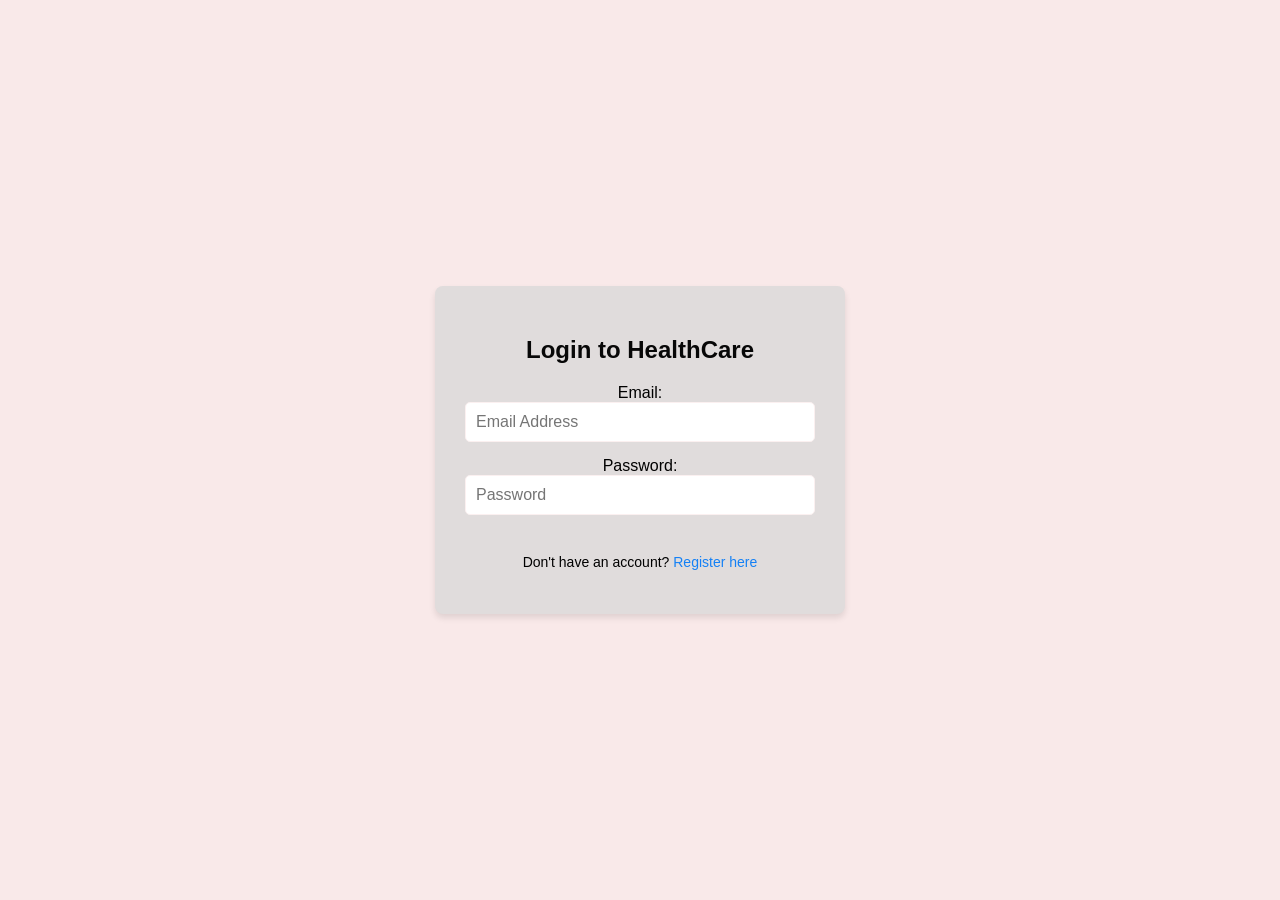
<file: login.html>
<!DOCTYPE html>
<html lang="en">
<head>
    <meta charset="UTF-8">
    <meta name="viewport" content="width=device-width, initial-scale=1.0">
    <title>Login to Online Doctor Appointment System</title>
    <style>
        body {
            font-family: Arial, sans-serif;
            background-color: #f9e9e9;
            margin: 0;
            padding: 0;
            display: flex;
            justify-content: center;
            align-items: center;
            height: 100vh;
        }

        .login-container {
            background: #e0dcdc;
            padding: 30px;
            border-radius: 8px;
            box-shadow: 0 4px 6px rgba(0, 0, 0, 0.1);
            width: 350px;
            text-align: center;
        }

        .login-container h2 {
            margin-bottom: 20px;
            font-size: 24px;
            color: #070707;
        }

        .login-container form {
            display: flex;
            flex-direction: column;
        }

        .login-container input {
            margin-bottom: 15px;
            padding: 10px;
            font-size: 16px;
            border: 1px solid #fbf0f0;
            border-radius: 5px;
        }

        .login-container button {
            padding: 10px;
            font-size: 16px;
            background-color: #fa33f6;
            color: white;
            border: none;
            border-radius: 5px;
            cursor: pointer;
        }

        .login-container button:hover {
            background-color: #710cdd;
        }

        .login-container .register-link {
            margin-top: 10px;
            font-size: 14px;
        }

        .login-container .register-link a {
            color: #1581f5;
            text-decoration: none;
        }

        .login-container .register-link a:hover {
            text-decoration: underline;
        }
        
    </style>
</head>
<body>
    <script>
        setTimeout(() => {
            window.location.href = "login.html";
        }, 1000);
    </script>
    <div class="login-container">
        <h2>Login to HealthCare</h2>
        <form action="login.php" method="POST">

                <td class="label-td">
                    <label for="useremail" class="form-label">Email: </label>
                </td>
            </tr>
            <tr>
                <td class="label-td">
                    <input type="email" name="useremail" class="input-text" placeholder="Email Address" required>
                </td>
            </tr>
            <tr>
                <td class="label-td">
                    <label for="userpassword" class="form-label">Password: </label>
                </td>
            </tr>

            <tr>
                <td class="label-td">
                    <input type="Password" name="userpassword" class="input-text" placeholder="Password" required>
                </td>
            </tr>
        
        <div class="register-link">
            <p>Don't have an account? <a href="signup.php">Register here</a></p>
        </div>
    </div>
</body>
</html>
</file>
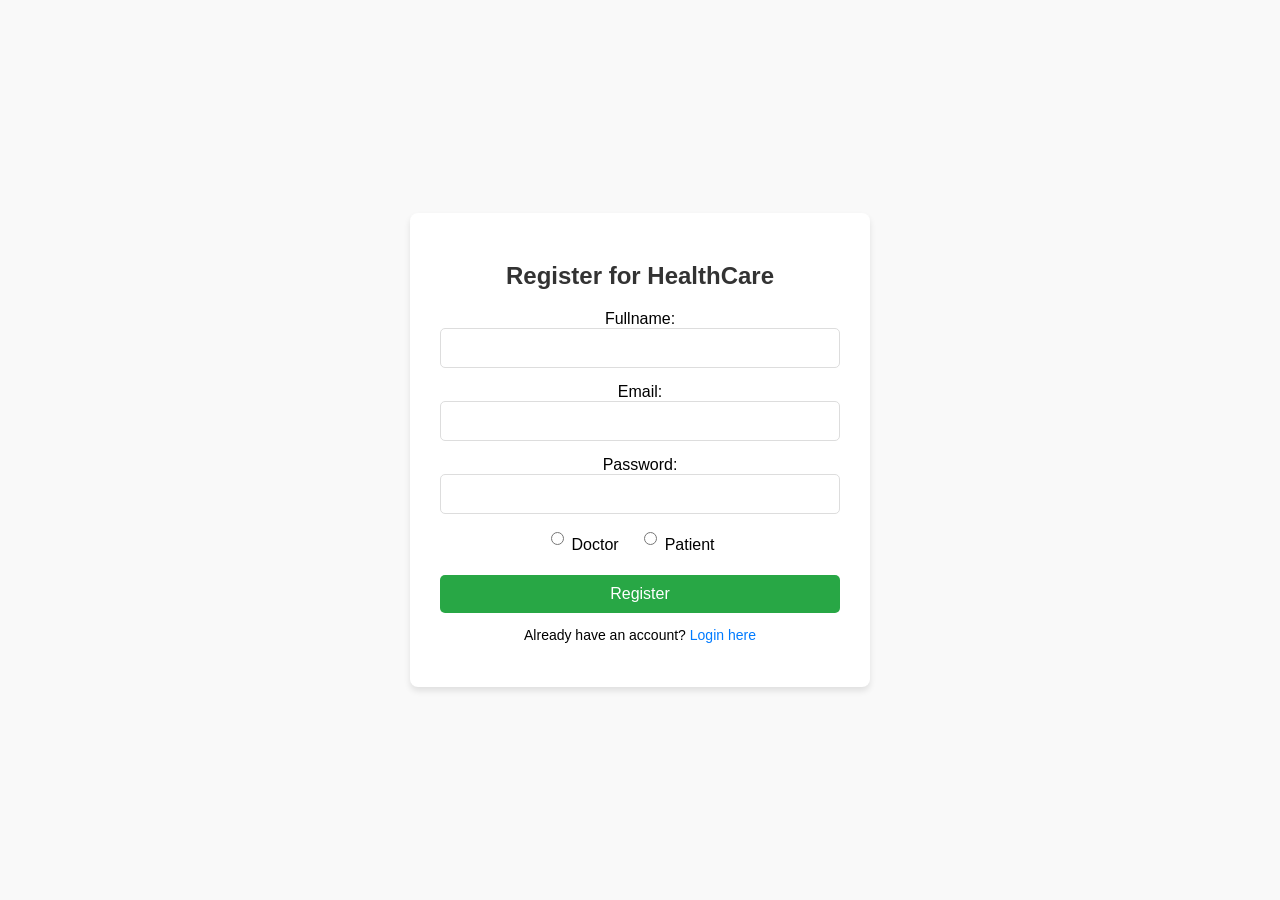
<file: register.html>
<!DOCTYPE html>
<html lang="en">
<head>
    <meta charset="UTF-8">
    <meta name="viewport" content="width=device-width, initial-scale=1.0">
    <title>Register - HealthCare</title>
    
    <style>
        body {
            font-family: Arial, sans-serif;
            background-color: #f9f9f9;
            margin: 0;
            padding: 0;
            display: flex;
            justify-content: center;
            align-items: center;
            height: 100vh;
        }

        .register-container {
            background: #fff;
            padding: 30px;
            border-radius: 8px;
            box-shadow: 0 4px 6px rgba(0, 0, 0, 0.1);
            width: 400px;
            text-align: center;
        }

        .register-container h2 {
            margin-bottom: 20px;
            font-size: 24px;
            color: #333;
        }

        .register-container form {
            display: flex;
            flex-direction: column;
        }

        .register-container input {
            margin-bottom: 15px;
            padding: 10px;
            font-size: 16px;
            border: 1px solid #ddd;
            border-radius: 5px;
        }

        .register-container button {
            padding: 10px;
            font-size: 16px;
            background-color: #28a745;
            color: white;
            border: none;
            border-radius: 5px;
            cursor: pointer;
        }

        .register-container button:hover {
            background-color: #218838;
        }

        .register-container .login-link {
            margin-top: 10px;
            font-size: 14px;
        }

        .register-container .login-link a {
            color: #007BFF;
            text-decoration: none;
        }

        .register-container .login-link a:hover {
            text-decoration: underline;
        }

        .role-group {
            display: flex;
            justify-content: center;
            align-items: center;
            margin-bottom: 15px;
        }

        .role-group label {
            margin-left: 5px;
            margin-right: 20px;
        }
    </style>
</head>
<body>
    <div class="register-container">
        <h2>Register for HealthCare</h2>
        <form action="register.php" method="POST">
            
            <label for="Fullname">Fullname:</label>
            <input type="text" id="Fullname" name="Fullname" required>
        
            <label for="email">Email:</label>
            <input type="email" id="email" name="email" required>
        
            <label for="password">Password:</label>
            <input type="password" id="password" name="password" required>

            <div class="role-group">
                <input type="radio" id="doctor" name="role" value="doctor" required>
                <label for="doctor">Doctor</label>
                <input type="radio" id="patient" name="role" value="patient" required>
                <label for="patient">Patient</label>
            </div>
            

            <button type="submit">Register</button>
        </form>
                
        <div class="login-link">
            <p>Already have an account? <a href="login.html">Login here</a></p>
        </div>
    </div>
</body>
</html>
</file>
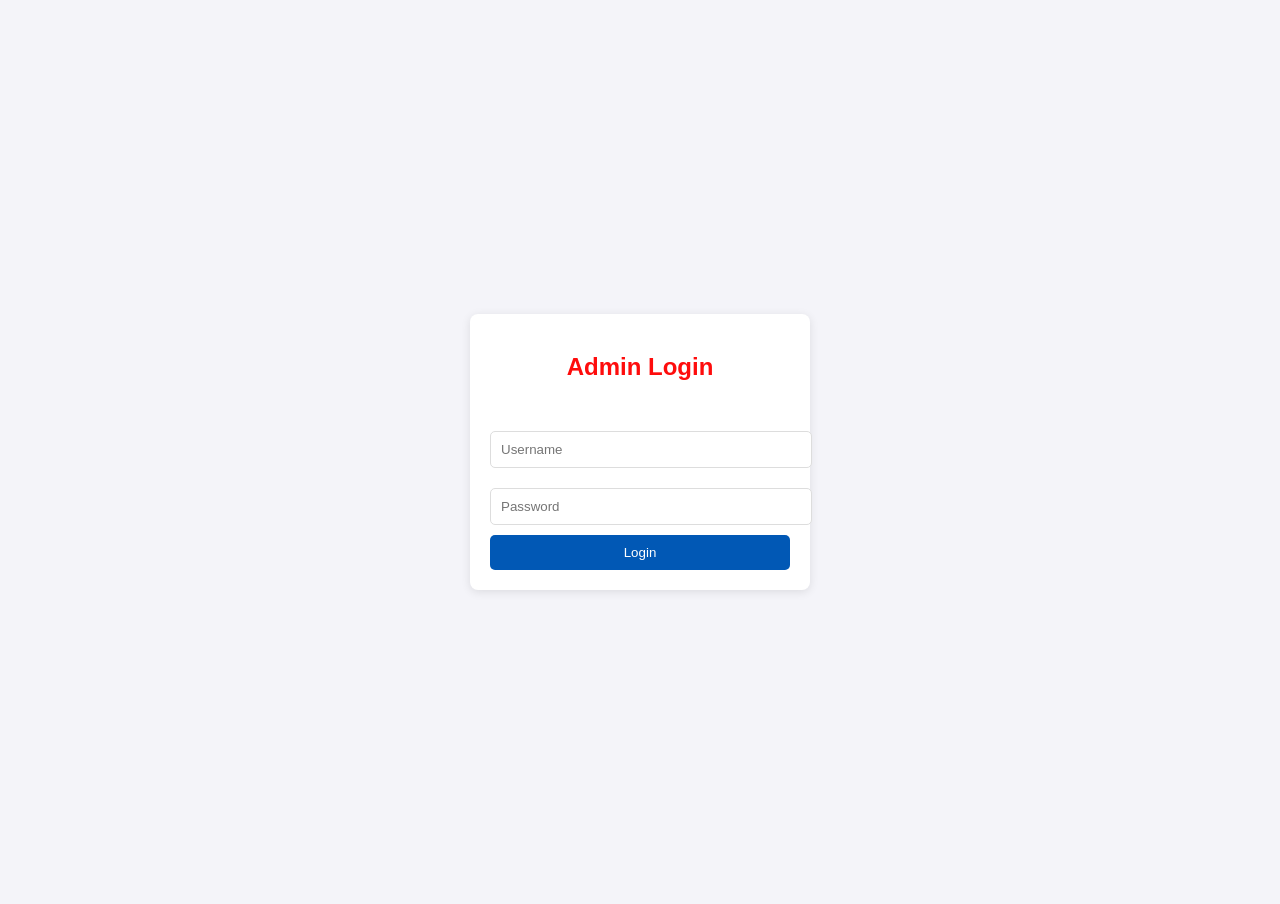
<file: Admin/admin.html>
<!DOCTYPE html>
<html lang="en">
<head>
    <meta charset="UTF-8">
    <meta name="viewport" content="width=device-width, initial-scale=1.0">
    <title>Admin Login</title>
    <style>
        body {
            font-family: Arial, sans-serif;
            background-color: #f4f4f9;
            display: flex;
            justify-content: center;
            align-items: center;
            height: 100vh;
            margin: 2px;
        }
        .login-container {
            background: white;
            padding: 20px;
            box-shadow: 0 2px 10px rgba(0, 0, 0, 0.1);
            border-radius: 8px;
            width: 300px;
        }
        h2 {
            text-align: center;
            margin-bottom: 40px;
            color: #fe0c0c;
        }
        input {
            width: 100%;
            padding: 10px;
            margin: 10px 0;
            border: 1px solid #ddd;
            border-radius: 5px;
        }
        button {
            width: 100%;
            padding: 10px;
            background: #0158b5;
            color: #fff;
            border: none;
            border-radius: 5px;
            cursor: pointer;
        }
        button:hover {
            background: #0356af;
        }
    </style>
</head>
<body>
    <div class="login-container">
        <h2>Admin Login</h2>
        <form action="adminlogin.php" method="POST">
            <input type="text" name="username" placeholder="Username" required>
            <input type="password" name="password" placeholder="Password" required>
            <button type="submit">Login</button>
        </form>
    </div>
</body>
</html>
</file>
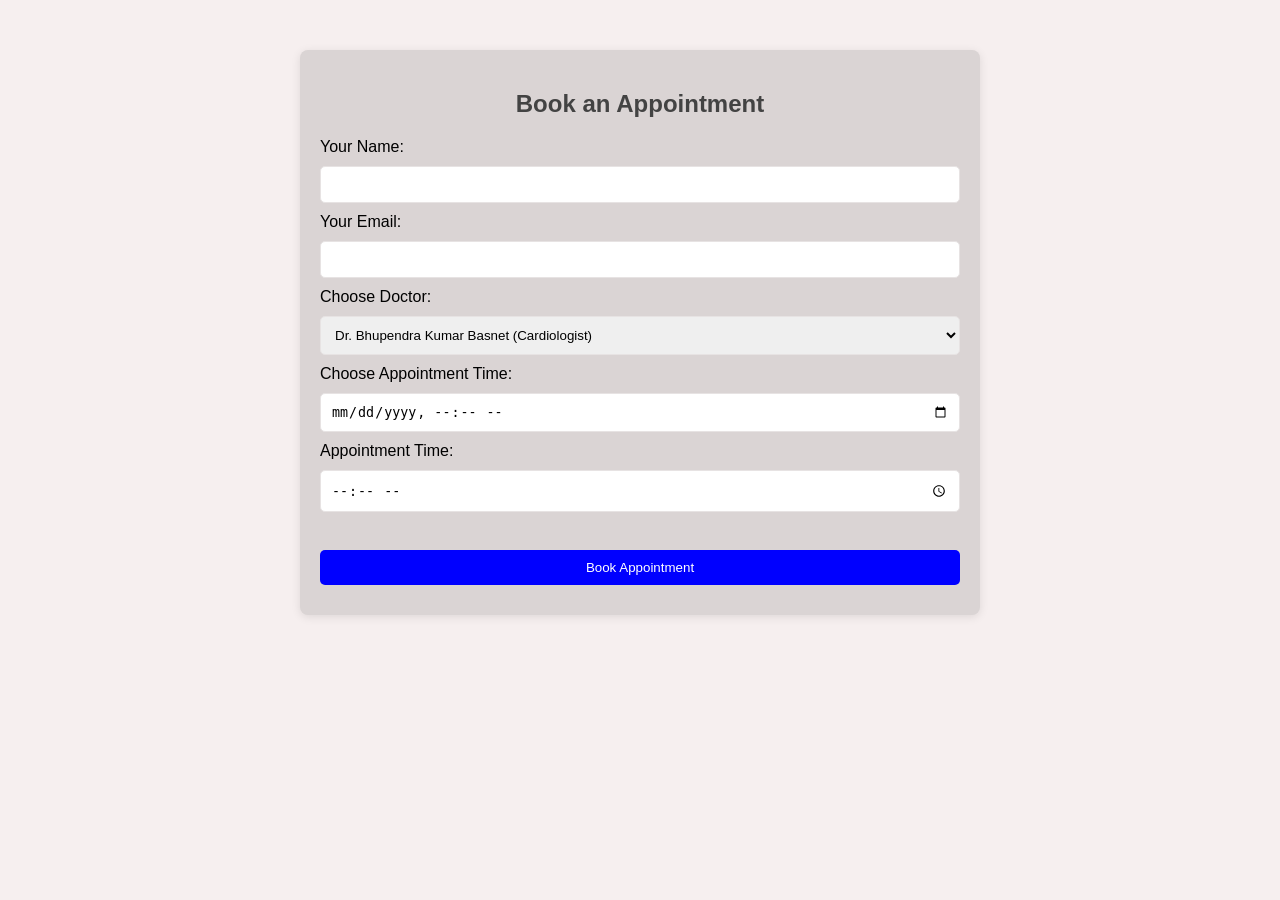
<file: patient/appointbook.html>
<!DOCTYPE html>
<html lang="en">
<head>
    <meta charset="UTF-8">
    <meta name="viewport" content="width=device-width, initial-scale=1.0">
    <title>Doctor Appointment System</title>
    <style>
        body {
            font-family: Arial, sans-serif;
            background-color: #f6efef;
            margin: 0;
            padding: 0;
        }
        .container {
            width: 50%;
            margin: auto;
            background: #dad4d4;
            padding: 20px;
            box-shadow: 0 2px 10px rgba(0, 0, 0, 0.1);
            margin-top: 50px;
            border-radius: 8px;
        }
        h2 {
            text-align: center;
            color: #434343;
        }
        form {
            display: flex;
            flex-direction: column;
        }
        input, select, button {
            margin: 10px 0;
            padding: 10px;
            border-radius: 5px;
            border: 1px solid #e7e3e3;
        }
        button {
            background:blue;
            color: white;
            border: none;
            cursor: pointer;
        }
        button:hover {
            background: blue;
        }
    </style>
</head>
<body>
    <div class="container">
        <h2>Book an Appointment</h2>
        <form action="appointmentbook.php" method="POST">
            <label for="name">Your Name:</label>
            <input type="text" name="name" id="name" required>

            <label for="email">Your Email:</label>
            <input type="email" name="email" id="email" required>

            <label for="doctor">Choose Doctor:</label>
            <select name="doctor" id="doctor" required>
                <option value="1">Dr. Bhupendra Kumar Basnet (Cardiologist)</option>
                <option value="2">Dr. Prashant Mishra (Oncology)</option>
                <option value="3">Dr. Vidhata Bhandari (Dermatologist)</option>
                <option value="4">Dr. Bharat Khadka (Psychiatry)</option>
                <option value="5">Dr. Alan Smith (Pediatrics )</option>
                <option value="6">Dr. Mala Shrestha(Gynaecology)</option>
                <option value="7">Dr. Radha Rana (Orthopedics)</option>
            </select>

            <label for="appointment_time">Choose Appointment Time:</label>
            <input type="datetime-local" name="appointment_time" id="appointment_time" required>
            
            <label for="appointmentTime">Appointment Time:</label>
            <input type="time" id="appointmentTime" required><br> 

            <button type="submit">Book Appointment</button>
        </form>
    </div>
</body>
</html>
</file>
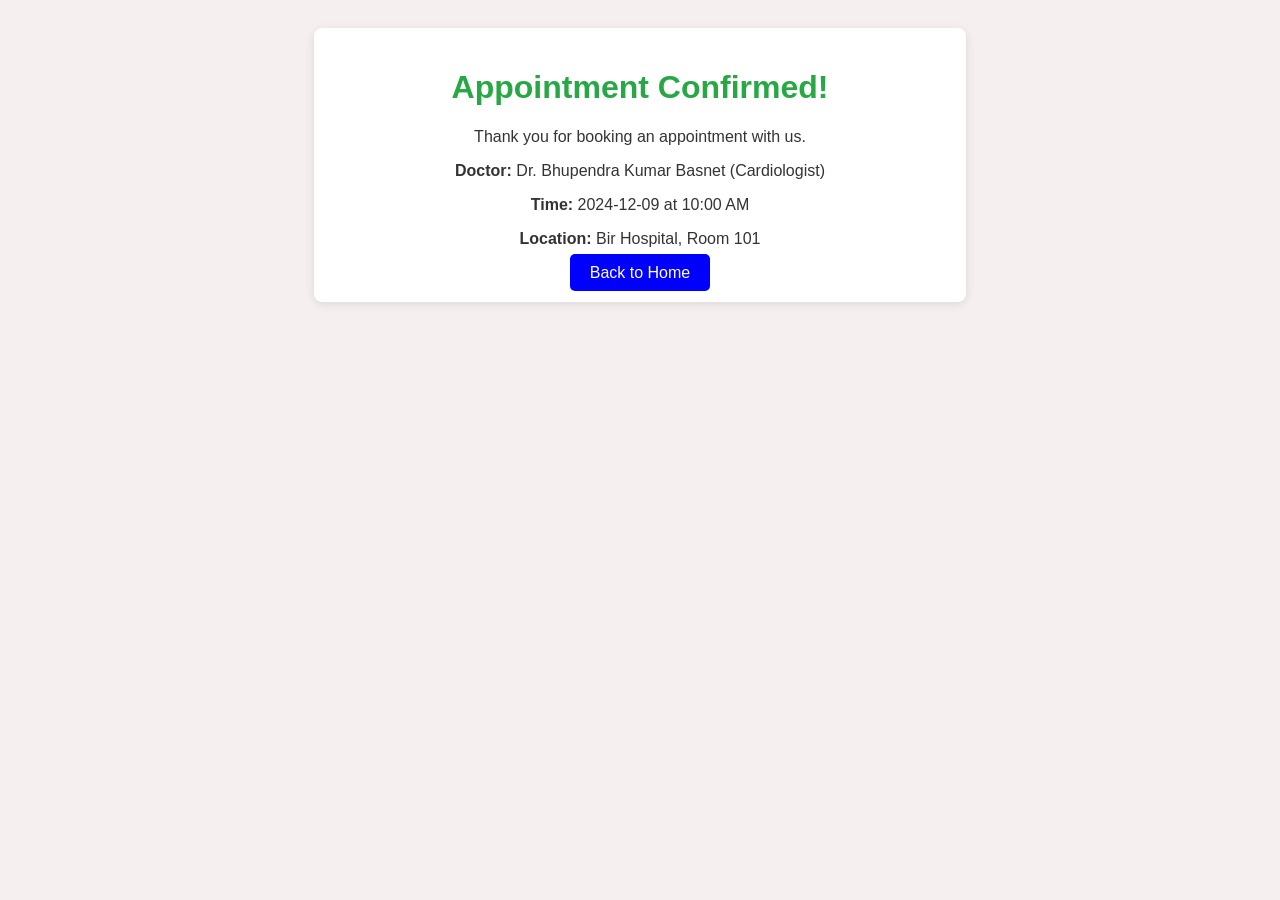
<file: patient/confirmbook.html>
<!DOCTYPE html>
<html lang="en">
<head>
    <meta charset="UTF-8">
    <meta name="viewport" content="width=device-width, initial-scale=1.0">
    <title>Appointment Confirmation</title>
    <style>
        body {
            font-family: Arial, sans-serif;
            background-color: #f6efef;
            text-align: center;
            padding: 20px;
        }
        .confirmation-container {
            margin: auto;
            width: 50%;
            background: #ffffff;
            padding: 20px;
            border-radius: 8px;
            box-shadow: 0 2px 10px rgba(0, 0, 0, 0.1);
        }
        h1 {
            color: #28a745;
        }
        p {
            color: #333;
        }
        .home-btn {
            margin-top: 20px;
            padding: 10px 20px;
            color: white;
            background-color: blue;
            border: none;
            border-radius: 5px;
            cursor: pointer;
            text-decoration: none;
        }
        .home-btn:hover {
            background-color: darkblue;
        }
    </style>
</head>
<body>
    <div class="confirmation-container">
        <h1>Appointment Confirmed!</h1>
        <p>Thank you for booking an appointment with us.</p>
        <p><strong>Doctor:</strong> Dr. Bhupendra Kumar Basnet (Cardiologist)</p>
        <p><strong>Time:</strong> 2024-12-09 at 10:00 AM</p>
        <p><strong>Location:</strong> Bir Hospital, Room 101</p>
        <a href="mainboard.html" class="home-btn">Back to Home</a>
    </div>
</body>
</html>
</file>
